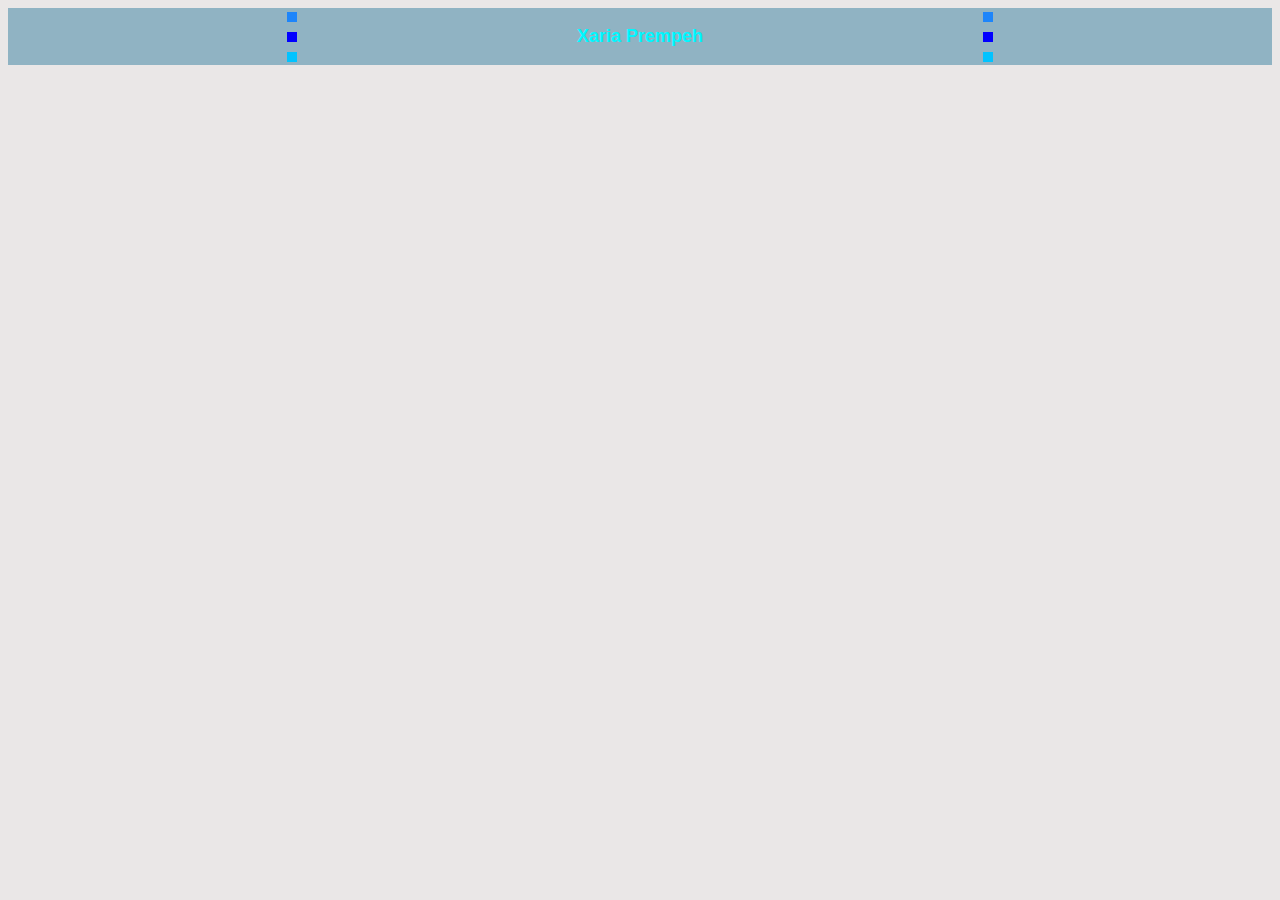
<file: animation2/index.html>
<!DOCTYPE html>
<html>
    <head>
        <title> Animation </title>
        <link rel="icon" type="image/x-icon" href="favicon.jpg">
        <link rel='stylesheet' href='style.css'>
        <meta name="viewport" content="width=device-width, initial-scale=1.0">
    </head>
    <body>
        <div class="bar">
            <div class="container">
                <div class="square"></div>
                <div class="square" id="two"></div>
                <div class="square" id="three"></div>
            </div>
            <!-- <div class="container">
                <div class="square"></div>
                <div class="square" id="two"></div>
                <div class="square" id="three"></div>
            </div> -->

            <p class="title">Xaria Prempeh</p>

            <div class="container">
                <div class="square"></div>
                <div class="square" id="two"></div>
                <div class="square" id="three"></div>
            </div>

        </div>

        <!-- <div class="bar">
            <div class="container">
                <div class="square"></div>
                <div class="square" id="two"></div>
                <div class="square" id="three"></div>
            </div>

            

            <div class="container">
                <div class="square"></div>
                <div class="square" id="two"></div>
                <div class="square" id="three"></div>
            </div>

        </div> -->
    </body>
</html>
</file>
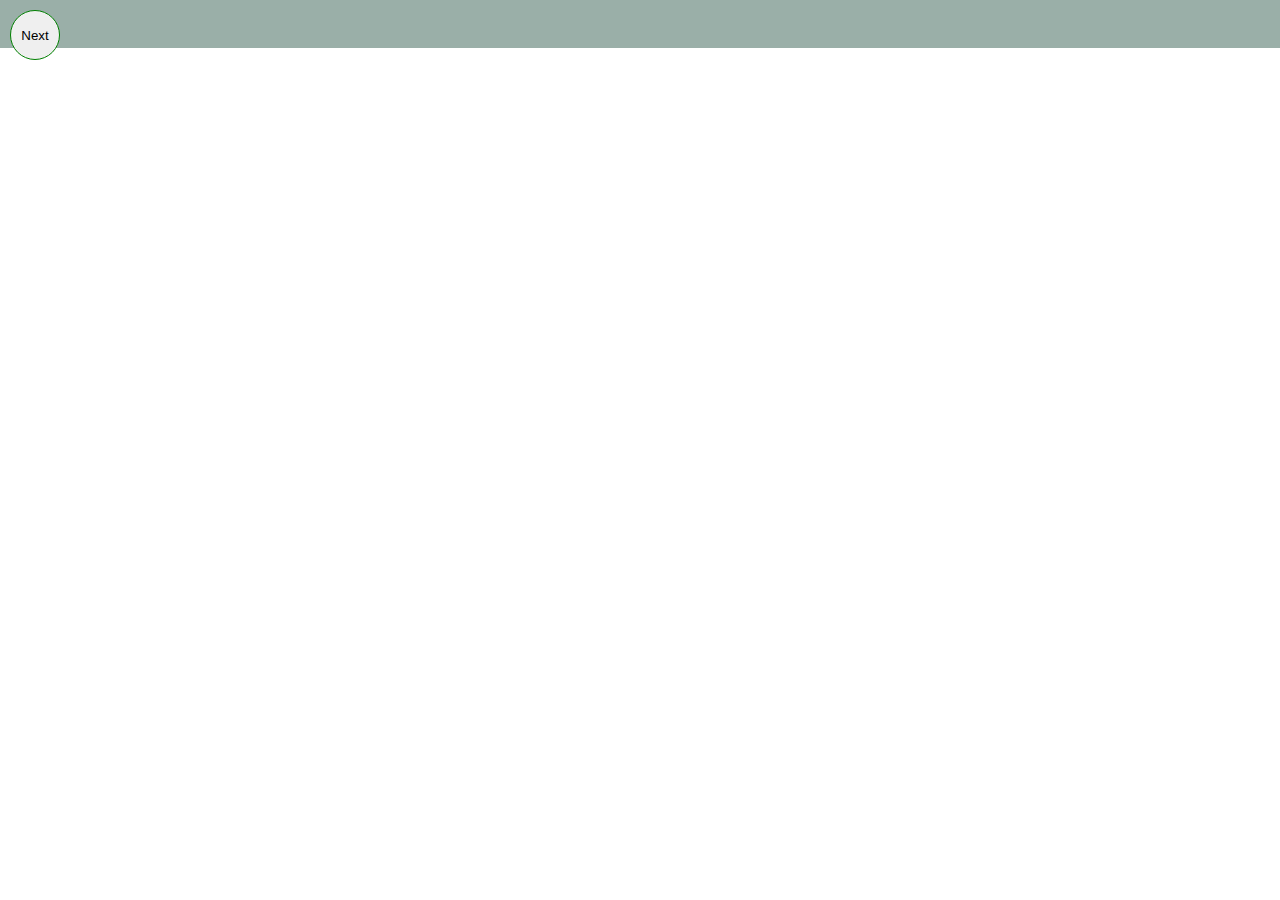
<file: button2/index.html>
<!DOCTYPE html>
<html>
    <head>
        <title> Animation </title>
        <link rel="icon" type="image/x-icon" href="favicon.jpg">
        <link rel='stylesheet' href='style.css'>
    </head>
    <body>
        <header class="bar">
            <button> Next </button>

        </header>
    </body>
</html>
</file>
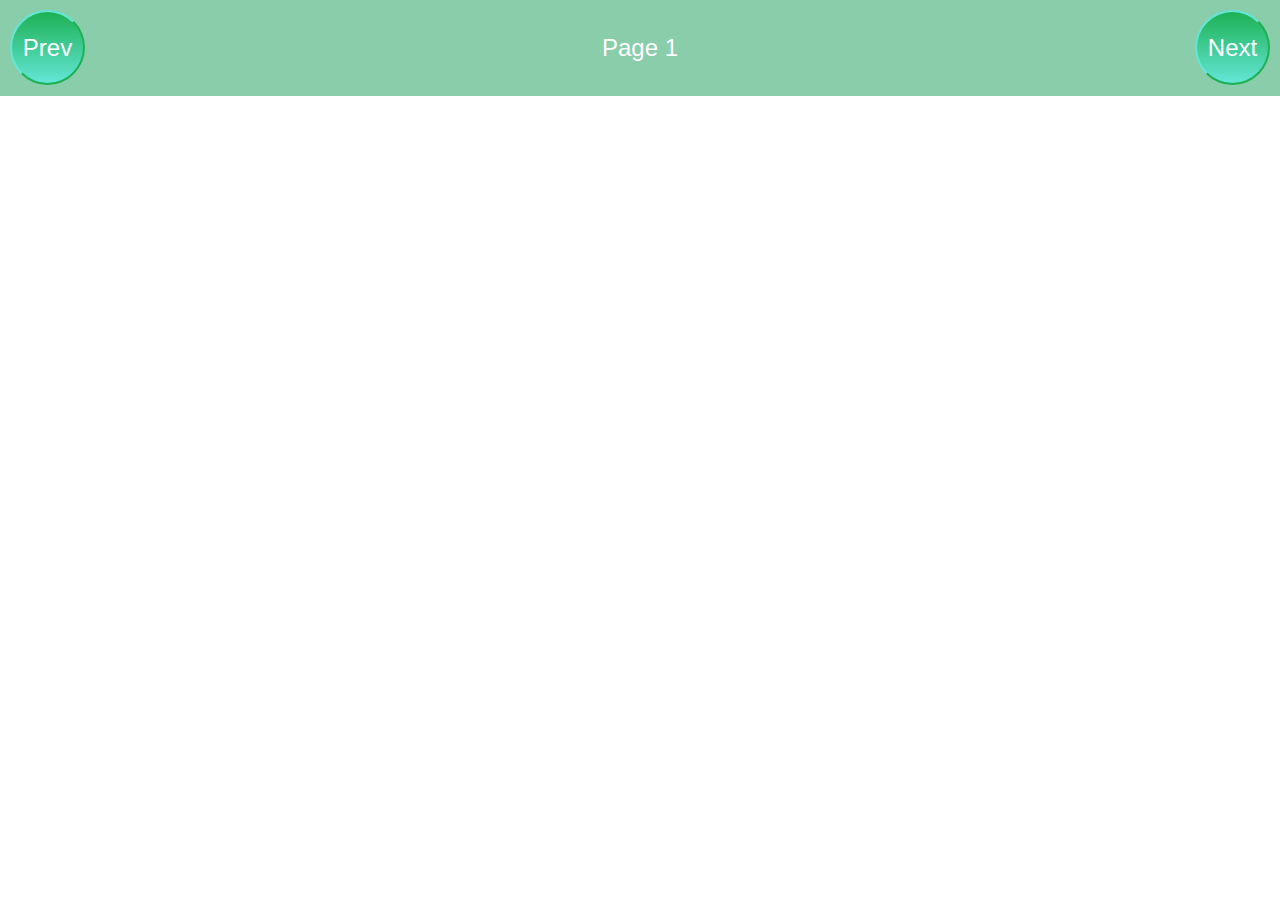
<file: menubar1/index.html>
<!DOCTYPE html>
<html>
    <head>
        <title> Menu 1 </title>
        <link rel="icon" type="image/x-icon" href="favicon.jpg">
        <link rel='stylesheet' href='style.css'>
    </head>
    <body>
        <header class="bar">
            <button class="left-side"> Prev </button>

            <div class="title"> Page 1 </div>

            <button id="right"> Next </button>

        </header>
    </body>
</html>
</file>
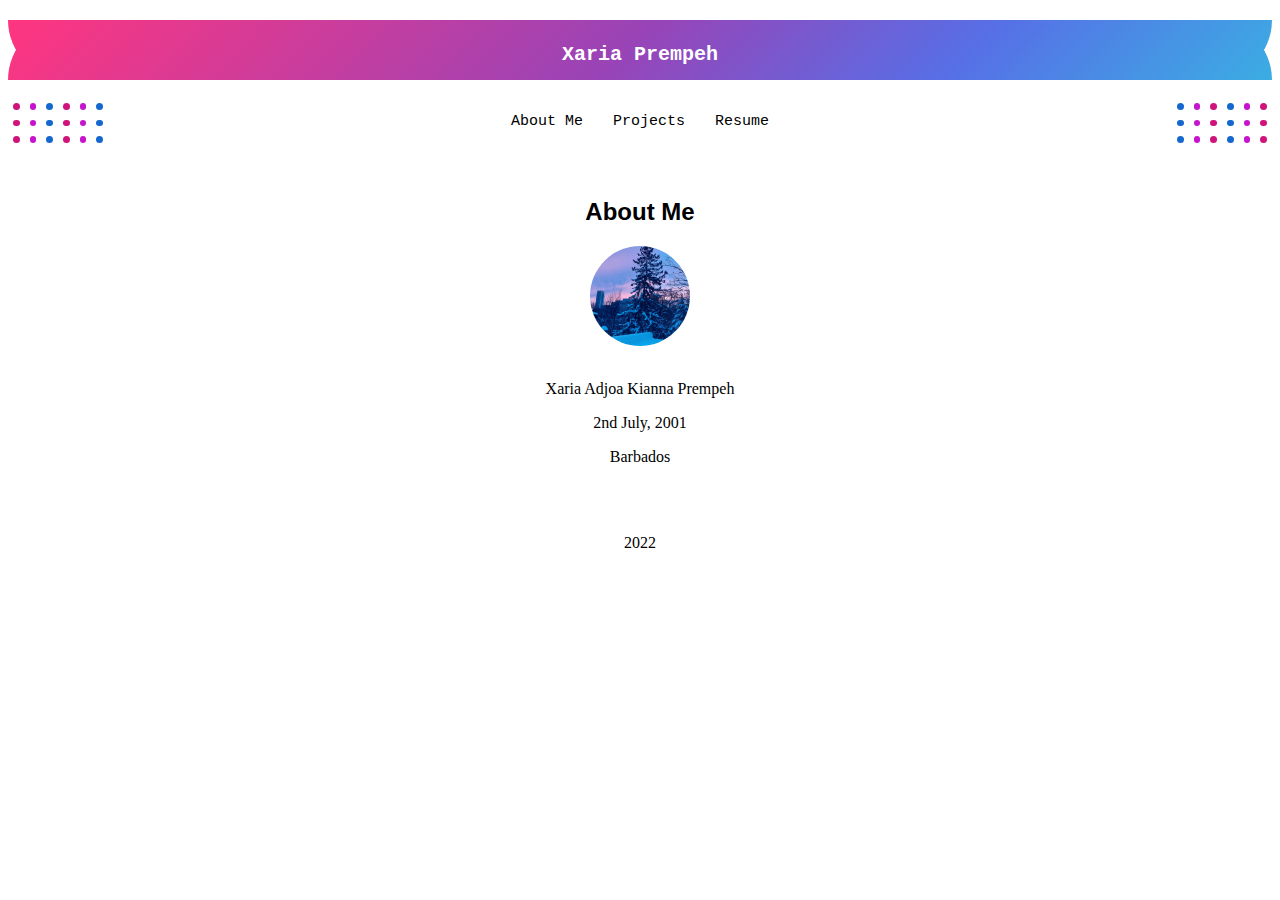
<file: personal-website/index.html>
<HTML>
    <HEAD>
        <TITLE> Xaria Prempeh </TITLE>
        <link rel="icon" type="image/x-icon" href="icons/icon1.jpg">
        <link rel='stylesheet' href='styles.css'>
    </HEAD>

    <BODY class="bg1">
        <!-- TITLE -->
        <div class="titleBar" style="border-radius: 100px 100px 0 0;">
            <div class="titleBar" style="border-radius: 0 0 100px 100px;">
                <div style="text-align: center; margin: 20px;"> <br> Xaria Prempeh </div>
            </div>
        </div>

        <br>

        <!-- MENU BAR -->
        <div class="line">
            <div class="circleLine L"> </div>
            <div class="circleLine L"> </div>
        </div>

        <div class="line">
            <div class="circleLine R"> </div>
            <div class="circleLine R"> </div>
        </div>

        <div class="menu" align="center"> </div>

        <!-- CONTENT -->
        <div class="contentBox">
            <br>
            <div style="width: 200px; margin: auto; text-align: center; font-family:'Gill Sans', 'Gill Sans MT', Calibri, 'Trebuchet MS', sans-serif;">
                <h2 id="boxTitle"> About Me </h2>
                <img onclick='changeBG()' id="boxIcon" src="images/icons/icon1.jpg" style="height: 100px; width: 100px; border-radius: 100%;">
            </div>
            <br>

            <div id="About Me">
                <span style="text-align: center;">
                    <p>Xaria Adjoa Kianna Prempeh</p>
                    <p>2nd July, 2001</p>
                    <p>Barbados</p>
                </span>
            </div>
    
            <div id="Projects">
                <div style="margin: auto; width: max-content; display: block; border-radius: 50px;">
                    <button class="menuButton" onclick="zoomImage('out')">-</button>
                    <button class="menuButton" onclick="changeImages()">Next Project</button>
                    <button class="menuButton" onclick="zoomImage('in')">+</button>
                </div>
            </div>

            <div id="Resume" style="text-align: center">
                <iframe src="Resume May 2023.pdf" width="80%" height="400px" frameborder="0">
                    This is an embedded <a target="_blank" href="https://office.com">Microsoft Office</a> document, powered by <a target="_blank" href="https://office.com/webapps">Office</a>.
                </iframe>
            </div>

            <br><br>
        </div>

        <!-- The Modal -->
        <div id="myModal" class="modal">

            <!-- The Close Button -->
            <span class="close">&times;</span>
        
            <!-- Modal Content (The Image) -->
            <img class="modal-content" id="img01">
        
            <!-- Modal Caption (Image Text) -->
            <div id="caption"></div>
        </div>
        
        <p style="text-align: center;">2022</p>
        
        <br>

        <script src="script.js"></script>

    </BODY>
</HTML>
</file>
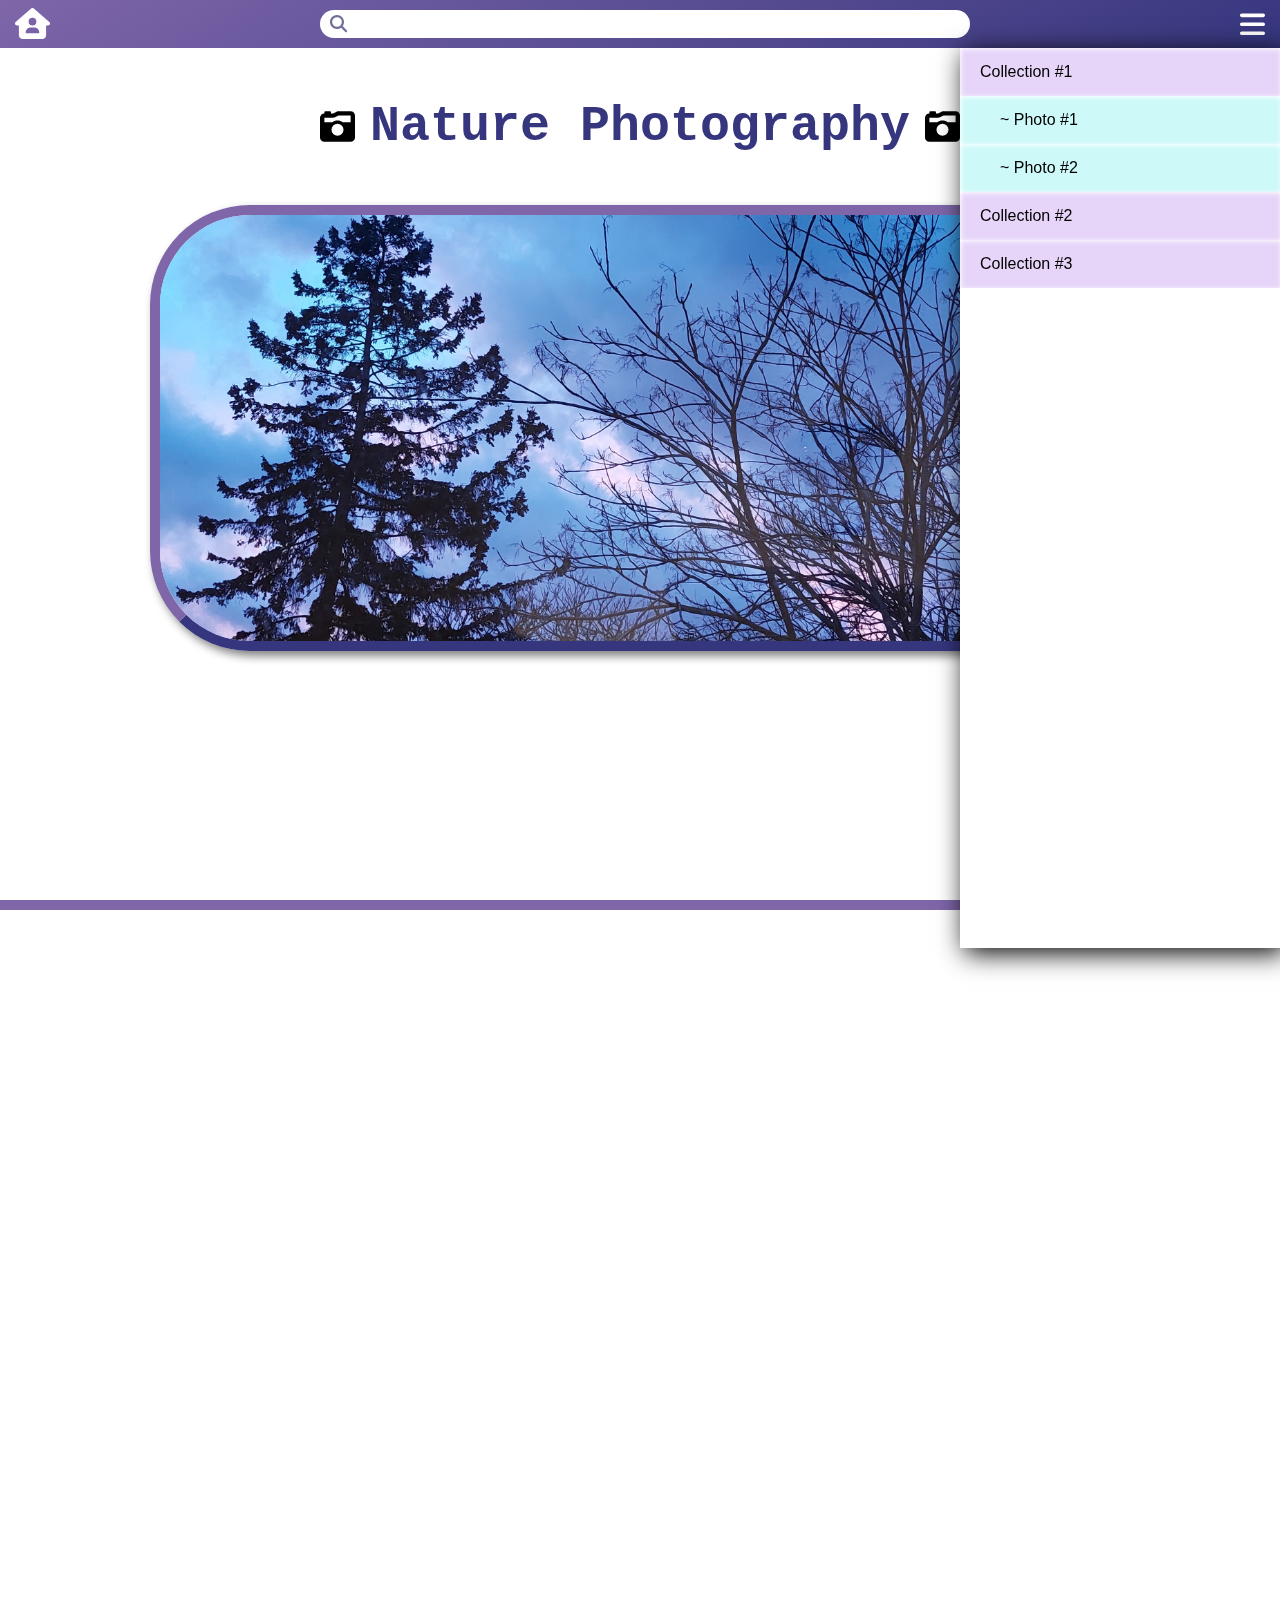
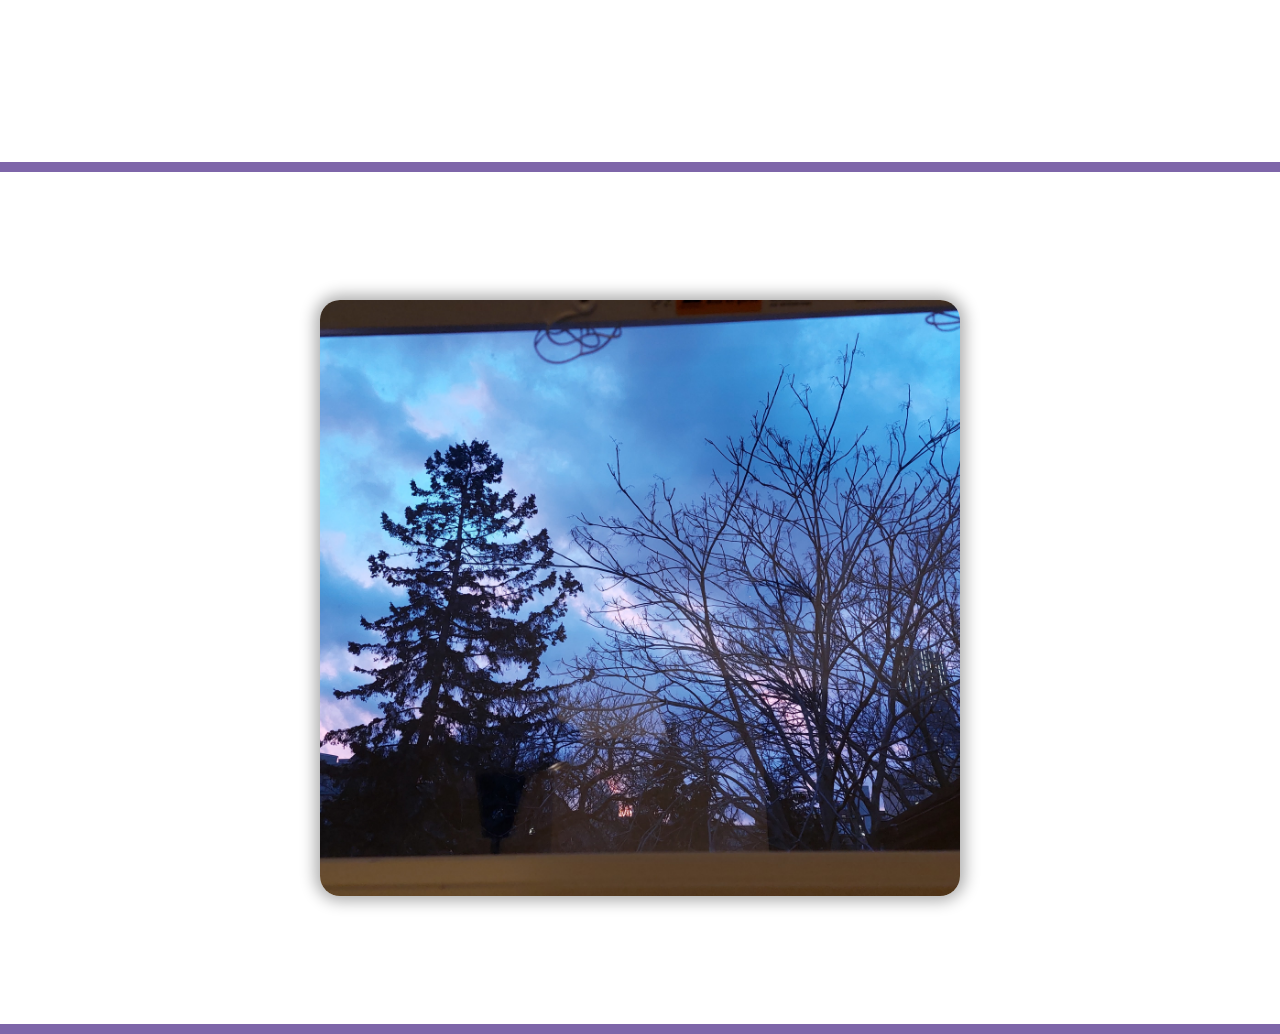
<file: template1/index.html>
<html>

<head>

</head>

<body>
    <!-- <div class="navBar-back"> -->
        <div class="navBar">
            <div class="icon-button">
                <svg xmlns="http://www.w3.org/2000/svg" viewBox="0 0 576 512">
                    <path fill="#ffffff" d="M575.8 255.5c0 18-15 32.1-32 32.1h-32l.7 160.2c.2 35.5-28.5 64.3-64 64.3H128.1c-35.3 0-64-28.7-64-64V287.6H32c-18 0-32-14-32-32.1c0-9 3-17 10-24L266.4 8c7-7 15-8 22-8s15 2 21 7L564.8 231.5c8 7 12 15 11 24zM352 224a64 64 0 1 0 -128 0 64 64 0 1 0 128 0zm-96 96c-44.2 0-80 35.8-80 80c0 8.8 7.2 16 16 16H384c8.8 0 16-7.2 16-16c0-44.2-35.8-80-80-80H256z"/>
                </svg>
            </div>
            <div class="search-bar">
                <div class="search-icon">
                    <svg xmlns="http://www.w3.org/2000/svg" viewBox="0 0 512 512">
                        <path fill="#19195ca0" d="M416 208c0 45.9-14.9 88.3-40 122.7L502.6 457.4c12.5 12.5 12.5 32.8 0 45.3s-32.8 12.5-45.3 0L330.7 376c-34.4 25.2-76.8 40-122.7 40C93.1 416 0 322.9 0 208S93.1 0 208 0S416 93.1 416 208zM208 352a144 144 0 1 0 0-288 144 144 0 1 0 0 288z"/>
                    </svg>
                </div>
                <!-- Search here... -->
                <input type="text" id="search" name="search">
                    <!-- <label for="search">Search here...</label> -->
                </input>
            </div>
            <div class="icon-button small">
                <svg xmlns="http://www.w3.org/2000/svg" viewBox="0 0 448 512">
                    <path fill="#ffffff" d="M0 96C0 78.3 14.3 64 32 64H416c17.7 0 32 14.3 32 32s-14.3 32-32 32H32C14.3 128 0 113.7 0 96zM0 256c0-17.7 14.3-32 32-32H416c17.7 0 32 14.3 32 32s-14.3 32-32 32H32c-17.7 0-32-14.3-32-32zM448 416c0 17.7-14.3 32-32 32H32c-17.7 0-32-14.3-32-32s14.3-32 32-32H416c17.7 0 32 14.3 32 32z"/>
                </svg>
            </div>
            <div class="dropdown-menu">
                <div class="dropdown-tab">Collection #1</div>
                <div class="dropdown-tab sub">~ Photo #1</div>
                <div class="dropdown-tab sub">~ Photo #2</div>
                <div class="dropdown-tab">Collection #2</div>
                <div class="dropdown-tab">Collection #3</div>
            </div>
        </div>
    <!-- </div> -->    <div class="content">
        
        <div class="page white">
            <div class="header">
                <div class="icon-button">
                    <svg xmlns="http://www.w3.org/2000/svg" viewBox="0 0 512 512">
                        <path d="M220.6 121.2L271.1 96 448 96v96H333.2c-21.9-15.1-48.5-24-77.2-24s-55.2 8.9-77.2 24H64V128H192c9.9 0 19.7-2.3 28.6-6.8zM0 128V416c0 35.3 28.7 64 64 64H448c35.3 0 64-28.7 64-64V96c0-35.3-28.7-64-64-64H271.1c-9.9 0-19.7 2.3-28.6 6.8L192 64H160V48c0-8.8-7.2-16-16-16H80c-8.8 0-16 7.2-16 16l0 16C28.7 64 0 92.7 0 128zM168 304a88 88 0 1 1 176 0 88 88 0 1 1 -176 0z"/>
                    </svg>
                </div>
                <p class="title"> Nature Photography </p>
                <div class="icon-button">
                    <svg xmlns="http://www.w3.org/2000/svg" viewBox="0 0 512 512">
                        <path d="M220.6 121.2L271.1 96 448 96v96H333.2c-21.9-15.1-48.5-24-77.2-24s-55.2 8.9-77.2 24H64V128H192c9.9 0 19.7-2.3 28.6-6.8zM0 128V416c0 35.3 28.7 64 64 64H448c35.3 0 64-28.7 64-64V96c0-35.3-28.7-64-64-64H271.1c-9.9 0-19.7 2.3-28.6 6.8L192 64H160V48c0-8.8-7.2-16-16-16H80c-8.8 0-16 7.2-16 16l0 16C28.7 64 0 92.7 0 128zM168 304a88 88 0 1 1 176 0 88 88 0 1 1 -176 0z"/>
                    </svg>
                </div>
            </div>
            
            <div class="card">
                <!-- <img src="intro-pic.jpg" /> -->
                <div class="img-bg">

                </div>
            </div>
        </div>
        <div class="page blue">
            <div class="img-bg">

            </div>
        </div>
        <div class="page white">
            
            <div class="photo-gallery">
                <!-- <div class="blur-border">

                </div> -->
                <img src="intro-pic.jpg" />
                <img src="intro-pic2.jpg" />
            </div>
        </div>
        
    </div>

</body>

</html>

<style>
    body {
        margin: 0;
        font-family:'Lucida Sans', 'Lucida Sans Regular', 'Lucida Grande', 'Lucida Sans Unicode', Geneva, Verdana, sans-serif
        /* width: 100vw; */
        /* position: relative; */
        /* position: relative;
        padding-top: 3rem; */
        /* width: 100%;
        height: 100%;
        background-image: url(intro-pic.jpg);
        background-repeat: no-repeat;
        background-position: center;
        background-size: cover; */
    }
    .photo-gallery {
        margin: auto;
        height: 70%;
        /* max-width: 536px; */
        width: 50%;
        /* width: fit-content; */
        background-color: aliceblue;
        display: flex;
        overflow-y: scroll;
        &::-webkit-scrollbar {
            display: none;
        }
        border-radius: 20px;
        /* border: solid 20px blue; */
        /* box-shadow: 0 0 8px 8px black inset; */
        box-shadow: 0 0 15px 5px rgb(174, 174, 174);
        /* z-index: 99; */

        img {
            width: 100%;
            /* height: 50%; */
            object-fit: cover;
            /* box-shadow: 0 0 8px 8px white inset; */
            /* box-shadow: 0 0 20px 10px rgba(25, 25, 92, 0.627); */
            box-shadow: 30px 30px 10px #ccc;
        }
    }
    /* .blur-border {
        height: 50%;
        background-color: aliceblue;
        background-color: transparent;
        width: 536px;
        box-shadow: 0 0 8px 8px white inset;
        position: absolute;
    } */
    .header {
        display: flex;
        /* flex-direction: row; */
        justify-content: center;
        align-items: center;
        gap: 10px;
    }
    .card {
        width: 75%;
        height: 50%;
        background-color: rgba(184, 211, 241, 0.318);
        border-top-left-radius: 250px;
        border-bottom-right-radius: 250px;
        border-radius: 100px;
        border: 10px rgba(82, 143, 218, 0.527) solid;
        border-color: rgb(126, 102, 169);
        border-right-color: rgb(54, 54, 126);
        border-bottom-color: rgb(54, 54, 126);
        /* background: linear-gradient(150deg, rgb(126, 102, 169), rgb(255, 255, 255)); */

        overflow: hidden;
        /* border-image: linear-gradient(150deg, rgba(82, 143, 218, 0.527), rgba(54, 54, 126, 0.627)); */
        /* border-width: 10px;
        border-style: solid; */
        box-shadow: 4px 5px 10px grey;

        p {
            font-size: 50px;
            text-align: center;
        }

        img {
            width: 100%;
            height: 100%;
            object-fit: cover;
        }
    }
    .icon-button {
        width: 35px;
        margin: 5px;
        /* flex: 1; */
        &.small {
            width: 25px;
        }
    }
    .content {
        margin-top: 3rem;
    }
    /* .navBar-back {
        background-color: white;
        background-color: aqua;
        width: 100%;
        height: 3rem;
        position: fixed;
        top: 0;
    } */
    .navBar {
        padding-left: 10px;
        padding-right: 10px;
        height: 3rem;
        background-color: rgb(127, 185, 255);
        background-color: rgba(25, 25, 92, 0.627);
        background: linear-gradient(150deg, rgba(82, 143, 218, 0.527), rgba(54, 54, 126, 0.627));
        background: linear-gradient(150deg, rgb(126, 102, 169), rgba(54, 54, 126, 1));
        position: fixed;
        top: 0;
        width: calc(100% - 20px);
        /* border-bottom-left-radius: 50%; */
        /* border-bottom-right-radius: 50%; */
        /* opacity: 100%; */
        display: flex;
        /* justify-content: center; */
        align-items: center;
        justify-content:space-between;
        z-index: 99;
    }
    .dropdown-menu {
        width: 25%;
        height: 100vh;
        background-color: white;
        position: absolute;
        right: 0px;
        top: 3rem;
        box-shadow: 5px 5px 25px black ;
        /* z-index: 98; */
    }
    .dropdown-tab {
        background-color: rgba(137, 43, 226, 0.199);
        height: 3rem;
        display: flex;
        align-items: center;
        padding: 0px 20px;
        box-shadow: 1px 1px 5px rgb(255, 255, 255) inset;
        /* font-size: 1.25rem; */
        &.sub {
            padding-left: 40px;
            background-color: rgba(157, 243, 243, 0.5);
        }
    }
    .search-bar {
        background-color: white;
        width: 50%;
        padding: 5px 10px;
        /* width: 100%; */
        /* height: 100%; */
        margin: 10px;
        border-radius: 20px;
        /* flex: 1; */
        /* z-index: 99; */
        text-align: center;
        display: flex;
        /* justify-content: center; */
        align-items: center;
    }
    #search {
        width: 100%;
        border: none;
    }
    .search-icon {
        width: 18px;
        padding: 0 10 0 0px;
    }
    .title {
        font-size: 50px;
        font-family:'Courier New', Courier, monospace;
        font-weight: bold;
        text-align: center;
        color: rgb(54, 54, 126);
        /* color: linear-gradient(white, black); */
    }
    .page {
        height: calc(100vh - 3rem);
        /* height: calc(100vh); */
        display: flex;
        justify-content: center;
        align-items: center;
        flex-direction: column;
        justify-content: flex-start;
        border-bottom: 10px solid rgb(126, 102, 169);
        &.blue {
            background-color: azure;
            position: relative;
            background-color: transparent;
        }
        
        &.white {
            background-color: white;
            /* background-image: linear-gradient(90deg, white, rgb(235, 235, 235)); */
            /* opacity: 0; */
            /* background-color: transparent; */
            
            /* border-image: linear-gradient(black, white); */
        }
        /* opacity: 0px; */
    }
    /* .navBar:hover {
        height: 5rem;
    } */
    .img-bg {
        width: 100%;
        height: 100%;
        background-image: url(intro-pic.jpg);
        background-repeat: no-repeat;
        background-position: center;
        background-size: cover;
        /* position: fixed; */
        background-attachment: fixed;
        top: 3rem;
        /* position: sticky; */
        z-index: -1;
    }
</style>

<script>

</script>
</file>
<file: animation2/style.css>
.container {
    position: relative;
    /* animation: square_scale 1s 0s ease infinite alternate; */
    /* width: 30px; */
    display: flex;
    gap: 10px;
    flex-direction: column;
    /* width: 100%; */
    /* column-gap: 30px; */
    margin: auto;
    
}

.container + p {
    /* margin-left: 10px; */
    /* margin-right: 10px; */
    /* text-align: center; */
    font-size: large;
    font-family:'Lucida Sans', 'Lucida Sans Regular', 'Lucida Grande', 'Lucida Sans Unicode', Geneva, Verdana, sans-serif;
    color: rgb(0, 247, 255);
    font-weight: bold;
}

body {
    background-color: rgba(202, 194, 194, 0.397);
    color: white;
}

.bar {
    background-color:rgba(110, 158, 180, 0.726);
    /* padding: 0%; */
    display: flex;
    /* justify-content: space-between; */
    /* justify-content: space-around; */
    /* flex-direction: row-reverse; */
    /* background-color: rgb(169, 227, 227); */
    /* height: 3rem; */
    /* vertical-align: middle; */
    /* margin: auto; */
}
.square {
    background-color: rgb(30, 133, 250);
    /* height: 50px; */
    /* width: 50px; */
    height: 10px;
    width: 10px;
    /* position: absolute; */
    animation: square_scale 1s 0s ease infinite alternate;
}

#two {
    background-color: blue;
    /* z-index: 100px; */
    /* position: absolute; */
    /* top: 10px; */
    /* left: 20px; */
}

#three {
    background-color: rgb(0, 195, 255);
    /* z-index: 100px; */
    /* position: absolute; */
    /* top: 20px; */
    /* left: 40px; */
}

@keyframes square_scale {
    0% {
        -webkit-transform: scale(0);
                transform: scale(0);
    }
    100% {
        -webkit-transform: scale(1);
                transform: scale(1);
    }
}
</file>
<file: button2/style.css>
.container {
    /* position: relative; */
    /* animation: square_scale 1s 0s ease infinite alternate; */
    /* width: 30px; */
}

body {
    background-color: white;
    /* black; */
    color: white;
    /* width: 100%; */
    margin: 0;
}

button {
    background-color: linear-gradient();
    border: 1px solid green;
    border-radius: 50%;
    width: 50px;
    height: 50px;
    margin: 10px;
}

.bar {
    display: flex;
    /* justify-content: space-around; */
    /* padding: 20px; */
    /* width: 100%; */
    vertical-align: middle;
    height: 3rem;
    margin: 0px;
    background-color: rgb(154, 175, 168);
    /* flex-direction: row-reverse; */
    /* background-color: rgb(169, 227, 227); */
    /* height: 3rem; */
    /* vertical-align: middle; */
    /* margin: auto; */
}
.square {
    background-color: rgb(30, 133, 250);
    /* height: 50px; */
    /* width: 50px; */
    height: 10px;
    width: 10px;
    position: absolute;
    animation: square_scale 1s 0s ease infinite alternate;
}

#two {
    background-color: blue;
    /* z-index: 100px; */
    position: absolute;
    /* top: 10px; */
    left: 20px;
}

#three {
    background-color: rgb(0, 195, 255);
    /* z-index: 100px; */
    position: absolute;
    /* top: 20px; */
    left: 40px;
}

@keyframes square_scale {
    0% {
        -webkit-transform: scale(0);
                transform: scale(0);
    }
    100% {
        -webkit-transform: scale(1);
                transform: scale(1);
    }
}
</file>
<file: menubar1/style.css>
:root {
    /* --primary-color: #e66465; */
    /* --secondary-color: #9198e5; */
    --primary-color: #64e6d7;
    --secondary-color: #1db154;
}

body {
    background-color: white;
    margin: 0;
}

button {
    background: linear-gradient(0deg, var(--primary-color), var(--secondary-color));
    border: 2px solid;
    border-top-color:var(--primary-color);
    border-left-color:var(--primary-color);
    border-right-color:var(--secondary-color);
    border-bottom-color:var(--secondary-color);
    border-radius: 50%;
    width: 75px;
    height: 75px;
    margin: 10px;
    color: white;
    font-family: 'Lucida Sans', 'Lucida Sans Regular', 'Lucida Grande', 'Lucida Sans Unicode', Geneva, Verdana, sans-serif;
    font-size: 1.5rem;
}

button:hover {
    animation: border-spin 1s 0s ease infinite normal;
    cursor: pointer;
}

.bar {
    display: flex;
    justify-content: flex-end;
    justify-content: space-between;
    vertical-align: middle;
    height: 6rem;
    margin: 0px;
    background-color: rgb(137, 205, 171);
}


@keyframes border-spin {
    0% {
        -webkit-transform: scale(0.85);
        transform: scale(0.85);
        border-left-color:var(--primary-color);
        border-top-color:var(--primary-color);
        border-right-color:var(--secondary-color);
        border-bottom-color:var(--secondary-color);
    }
    33% {
        -webkit-transform: scale(1);
        transform: scale(1);
        border-left-color:var(--secondary-color);
        border-top-color:var(--primary-color);
        border-right-color:var(--primary-color);
        border-bottom-color:var(--secondary-color);
    }
    66% {
        -webkit-transform: scale(1);
        transform: scale(1);
        border-left-color:var(--secondary-color);
        border-top-color:var(--secondary-color);
        border-right-color:var(--primary-color);
        border-bottom-color:var(--primary-color);
    }
    100% {
        -webkit-transform: scale(0.85);
        transform: scale(0.85);
        border-left-color:var(--primary-color);
        border-top-color:var(--secondary-color);
        border-right-color:var(--secondary-color);
        border-bottom-color: var(--primary-color);
    }
}

.title {
    margin: auto;
    color: white;
    font-family: Verdana, Geneva, Tahoma, sans-serif;
    font-size: 1.5rem;
}


.card {
    margin: auto;
    margin-top: 50px;
    border: 5px solid #1db154;
    border-left-color:var(--primary-color);
    border-top-color:var(--primary-color);
    border-right-color:var(--secondary-color);
    border-bottom-color:var(--secondary-color);
    width: 50%;
    height: max-content;
    padding: 50px;
    display: flex;
    justify-content: space-between;
    /* flex-direction: row; */
}


@media screen and (max-width: 800px) {
    .card {
        /* aligns nicely */
        align-items: center; 
        flex-direction: column;
    }
    .info {
        text-align: center;
    }
  }


.avatar {
    /* float: right; */
    border: 2px solid #1db154;
    border-radius: 50%;
    width: 200px;
    height: 200px;
    background: linear-gradient(#1db154, palegreen, white);
    object-fit: cover;
    object-position: 0 -60px;
}

.visual {
    position: relative;
    height: max-content;
    /* top: -20px; */
}

.visual p {
    /* margin: auto; */
    position: relative;
    left: 0px;
    top: 0px;
    background-color: #23bba95d;
    border: 1px solid #1db154;
    text-align: center;
    border-radius: 10px;
    margin: 5px;
}

.bubble-group {
    display: flex;
    margin: 0px;
    justify-content: space-around;
}

.bubble-group p {
    width: max-content;
    padding: 2px 10px;
    background-color: #64e6d75d;
}

.bubble-group p:hover{
    cursor: pointer;
    background-color: #23bba95d;
}
</file>
<file: personal-website/styles.css>
body{
    color: white;
}

.titleBar{
    height: 60px;
    color: white;
    font-family: 'Courier New', Courier, monospace;
    font-size: 20px;
    font-weight: bold;
    background-image: linear-gradient(
            -45deg, 
            rgba(59,173,227,1) 0%, 
            rgba(87,111,230,1) 25%, 
            rgba(152,68,183,1) 51%, 
            rgba(255,53,127,1) 100%
    );
}

.contentBox{
    background-color: rgba(255, 255, 255, 0.403);
    height: fit-content;
    margin: 10px;
    border-radius: 50px;
}

button{
    margin: 0 5px 0 0;
    padding: 10px;
}

.menuButton{
    margin: 5px 5px 10px 5px;
    border-radius: 50px;
    background-color: white;
    border: 0px;
    font-size: 15px;
    font-family: 'Courier New', Courier, monospace;
}

.bg4 .menuButton{
    background-color: black;
    color: white;
}

.menuButton:hover{
    background-image: linear-gradient(
            -45deg, 
            rgba(59,173,227,1) 0%, 
            rgba(87,111,230,1) 25%, 
            rgba(152,68,183,1) 51%, 
            rgba(255,53,127,1) 100%
    );
    cursor: pointer;
}

.bg4{
    background-color: black;
    color: white;
}

.bg1{
    color: black;
    background-color: white;
}
/* .bg1 .contentBox{
    background-color: rgba(190, 190, 190, 0.403);
} */

.bg2 {
    height: 50vh;
    align-items: center;
    justify-content: center;
    background-size: 300% 300%;
    background-image: linear-gradient(
        45deg, 
            rgb(42, 135, 178) 0%, 
            rgb(41, 56, 133) 25%, 
            rgb(65, 29, 78) 51%, 
            rgb(8, 3, 5) 100%
    );  
    animation: AnimateBG 20s ease infinite;
}

@keyframes AnimateBG { 
    0%{background-position:0% 50%}
    50%{background-position:100% 50%}
    100%{background-position:0% 50%}
}

.bg3{
    position: relative;
    background-color: black;
}

.bg3:before {
    position: fixed;
    top: 0;
    left: 0;
    content: ""; /*needed for :before*/
    width: 100%;
    height: 100%;
    background: url('background1.jpg');
    background-repeat: no-repeat;
    background-position: center;
    opacity: 60%;
    animation: bg_zoom 10s 0s linear infinite alternate;
    z-index: -999; /* send back */
}

@keyframes bg_zoom {
    0% {
        -webkit-transform: scale(1);
        transform: scale(1);
    }
    100% {
        -webkit-transform: scale(1.1);
        transform: scale(1.1);
    }
}

.circle{
    float: left;
    width: calc(33.333% - 10px);
    height: calc(33.333% - 10px);
    margin: 5px;
    border-radius: 100%;
    /* mix-blend-mode: exclusion; */
}

.circle.red{
    background-color: rgb(206, 19, 122);
    animation: circle_scale 1s 0s ease infinite alternate;
}

.circle.purple{
    background-color: rgb(197, 19, 206);
    animation: circle_scale 2s 0s ease infinite alternate;
}

.circle.blue{
    background-color: rgb(19, 103, 206);
    animation: circle_scale 4s 0s ease infinite alternate;
}

@keyframes circle_scale {
    0% {
        -webkit-transform: scale(0);
                transform: scale(0);
    }
    100% {
        -webkit-transform: scale(1);
                transform: scale(1);
    }
}

.circleLine{
    width: 50px;
    height: 50px;
    align-items: center;
}

.circleLine.L{
    float: left;
}

.circleLine.R{
    float: right;
}

.line{
    margin: auto;
    align-items: center;
}



::-webkit-scrollbar {
    display: none;
}

.contentBox div{
    display: none;
}

.myImg {
    border-radius: 5px;
    cursor: pointer;
    transition: 0.3s;
}

.myImg:hover {opacity: 0.7;}

/* The Modal (background) */
.modal {
    display: none; /* Hidden by default */
    position: fixed; /* Stay in place */
    z-index: 1; /* Sit on top */
    padding-top: 100px; /* Location of the box */
    left: 0;
    top: 0;
    width: 100%; /* Full width */
    height: 100%; /* Full height */
    overflow: auto; /* Enable scroll if needed */
    background-color: rgb(0,0,0); /* Fallback color */
    background-color: rgba(0,0,0,0.9); /* Black w/ opacity */
}

.bg1 .modal{
    background-color: rgba(255, 255, 255, 0.9);
}

/* Modal Content (Image) */
.modal-content {
    margin: auto;
    display: block;
    width: 80%;
    max-width: 700px;
}

/* Caption of Modal Image (Image Text) - Same Width as the Image */
#caption {
    margin: auto;
    display: block;
    width: 80%;
    max-width: 700px;
    text-align: center;
    color: #ccc;
    padding: 10px 0;
    height: 150px;
}

/* Add Animation - Zoom in the Modal */
.modal-content, #caption {
    animation-name: zoom;
    animation-duration: 0.6s;
}

@keyframes zoom {
    from {transform:scale(0)}
    to {transform:scale(1)}
}

/* The Close Button */
.close {
    position: absolute;
    top: 15px;
    right: 35px;
    color: #f1f1f1;
    font-size: 40px;
    font-weight: bold;
    transition: 0.3s;
}

.close:hover,
.close:focus {
    color: #bbb;
    text-decoration: none;
    cursor: pointer;
}

/* 100% Image Width on Smaller Screens */
@media only screen and (max-width: 700px){
    .modal-content {
        width: 100%;
    }
}
</file>
